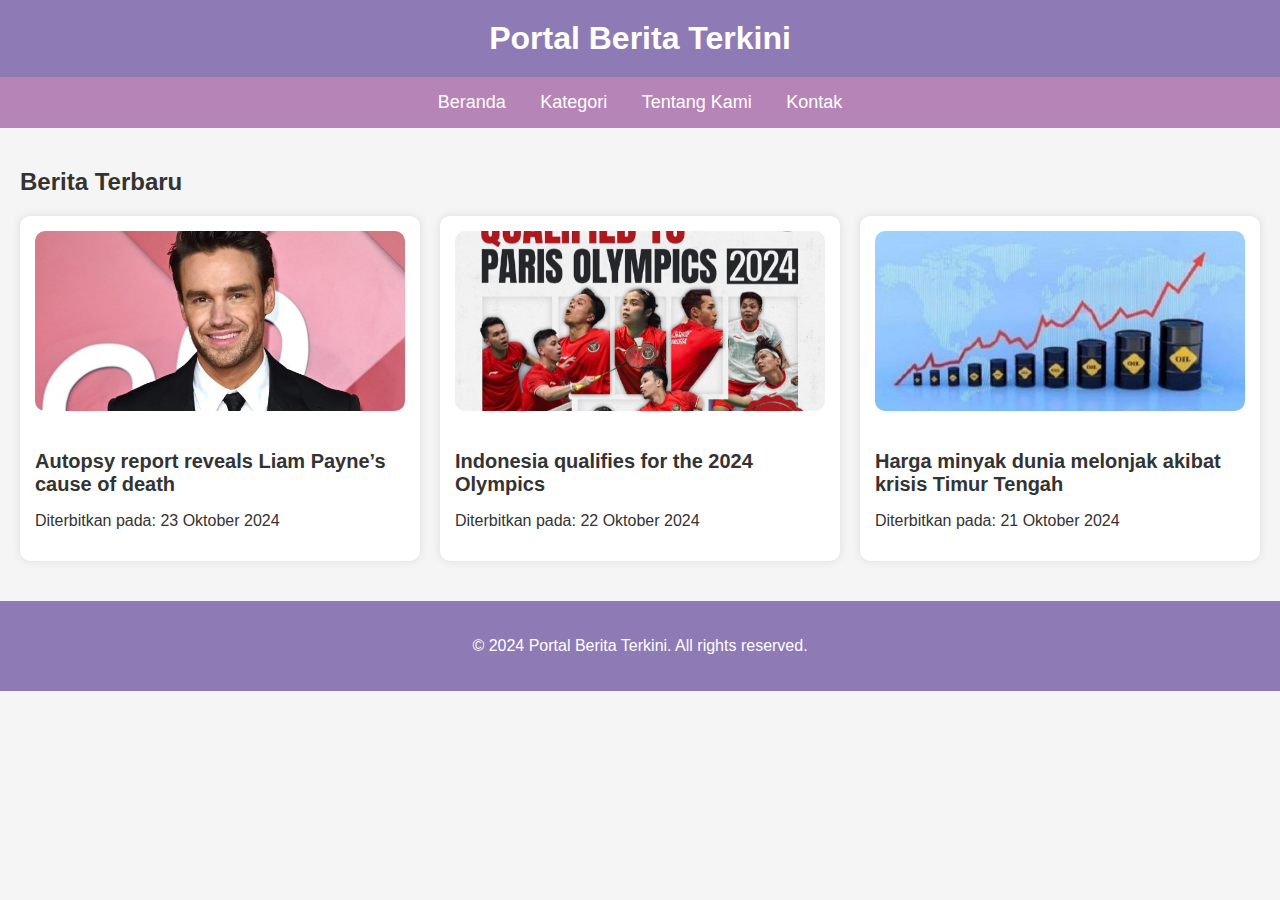
<file: index.html>
<!DOCTYPE html>
<html lang="id">
<head>
    <meta charset="UTF-8">
    <meta name="viewport" content="width=device-width, initial-scale=1.0">
    <title>Beranda - Portal Berita Terkini</title>
    <link rel="stylesheet" href="style.css">
</head>
<body>

<header>
    <h1>Portal Berita Terkini</h1>
</header>

<nav>
    <a href="index.html">Beranda</a>
    <a href="#">Kategori</a>
    <a href="#">Tentang Kami</a>
    <a href="#">Kontak</a>
</nav>

<div class="container">
    <h2>Berita Terbaru</h2>
    
    <div class="news-list">
        <div class="news-item">
            <img src="news-image1.jpg" alt="Berita 1">
            <h3><a href="news-detail-1.html">Autopsy report reveals Liam Payne’s cause of death</a></h3>
            <p>Diterbitkan pada: 23 Oktober 2024</p>
        </div>
        
        <div class="news-item">
            <img src="news-image2.jpg" alt="Berita 2">
            <h3><a href="news-detail-2.html">Indonesia qualifies for the 2024 Olympics</a></h3>
            <p>Diterbitkan pada: 22 Oktober 2024</p>
        </div>
        
        <div class="news-item">
            <img src="news-image3.jpg" alt="Berita 3">
            <h3><a href="news-detail-3.html">Harga minyak dunia melonjak akibat krisis Timur Tengah</a></h3>
            <p>Diterbitkan pada: 21 Oktober 2024</p>
        </div>
    </div>
</div>

<footer>
    <p>&copy; 2024 Portal Berita Terkini. All rights reserved.</p>
</footer>

</body>
</html>
</file>
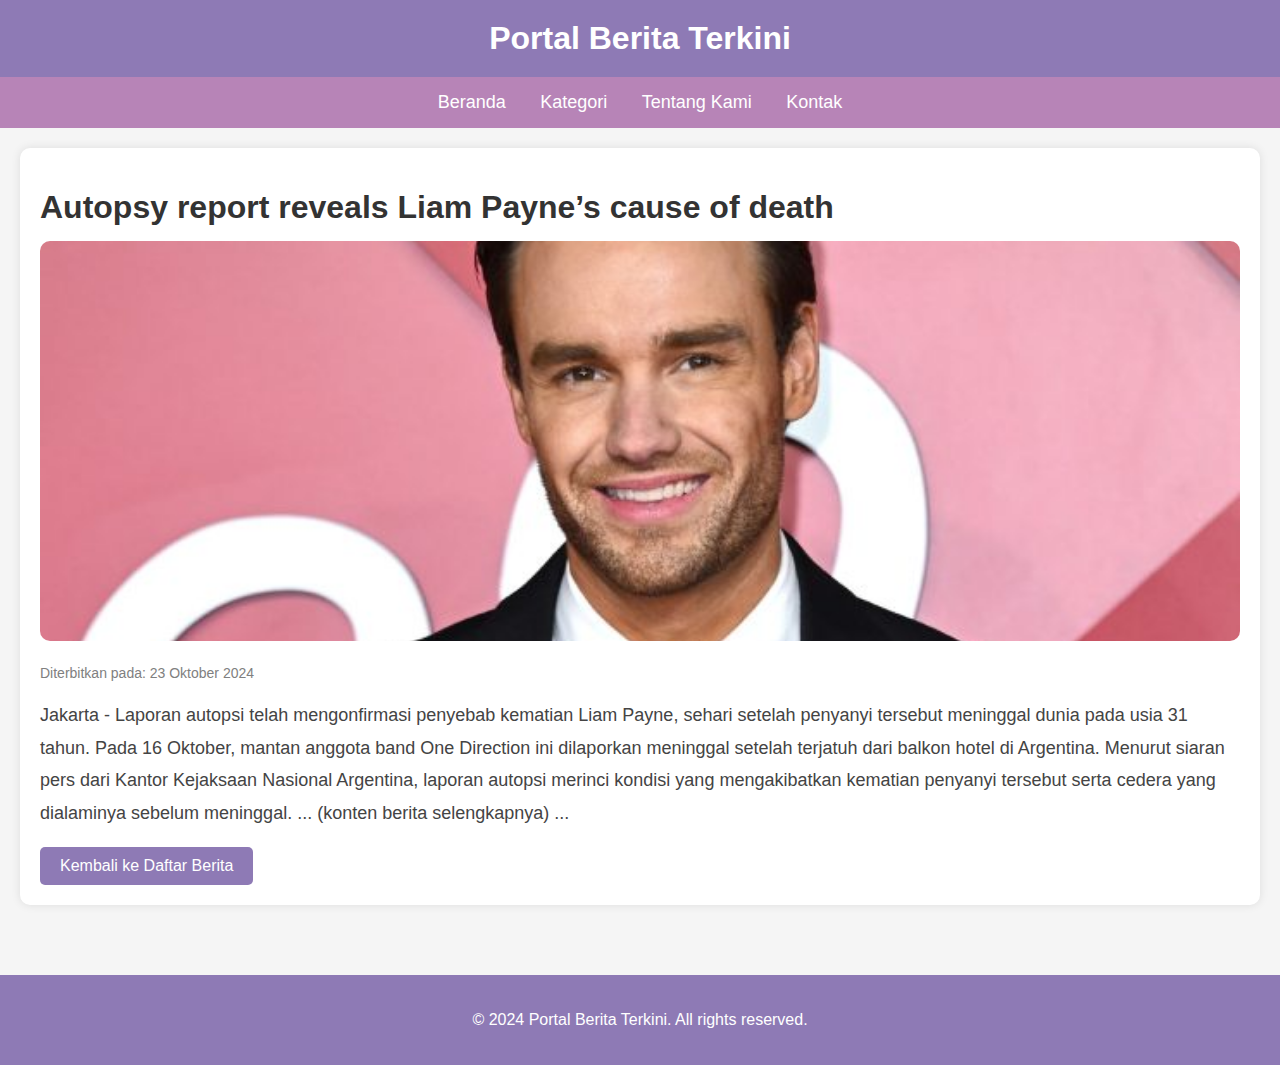
<file: news-detail-1.html>
<!DOCTYPE html>
<html lang="id">
<head>
    <meta charset="UTF-8">
    <meta name="viewport" content="width=device-width, initial-scale=1.0">
    <title>Autopsy Report - Berita 1</title>
    <link rel="stylesheet" href="style.css">
</head>
<body>

<header>
    <h1>Portal Berita Terkini</h1>
</header>

<nav>
    <a href="index.html">Beranda</a>
    <a href="#">Kategori</a>
    <a href="#">Tentang Kami</a>
    <a href="#">Kontak</a>
</nav>

<div class="container">
    <div class="news-container">
        <h1 class="news-title">Autopsy report reveals Liam Payne’s cause of death</h1>
        
        <div class="news-image">
            <img src="news-image1.jpg" alt="Gambar Utama Berita">
        </div>
        
        <div class="news-date">Diterbitkan pada: 23 Oktober 2024</div>
        
        <div class="news-content">
            <p>Jakarta - Laporan autopsi telah mengonfirmasi penyebab kematian Liam Payne, sehari setelah penyanyi tersebut meninggal dunia pada usia 31 tahun. Pada 16 Oktober, mantan anggota band One Direction ini dilaporkan meninggal setelah terjatuh dari balkon hotel di Argentina.
                Menurut siaran pers dari Kantor Kejaksaan Nasional Argentina, laporan autopsi merinci kondisi yang mengakibatkan kematian penyanyi tersebut serta cedera yang dialaminya sebelum meninggal.
                
                ... (konten berita selengkapnya) ...
            </p>
        </div>
        
        <a href="index.html" class="back-button">Kembali ke Daftar Berita</a>
    </div>
</div>

<footer>
    <p>&copy; 2024 Portal Berita Terkini. All rights reserved.</p>
</footer>

</body>
</html>
</file>
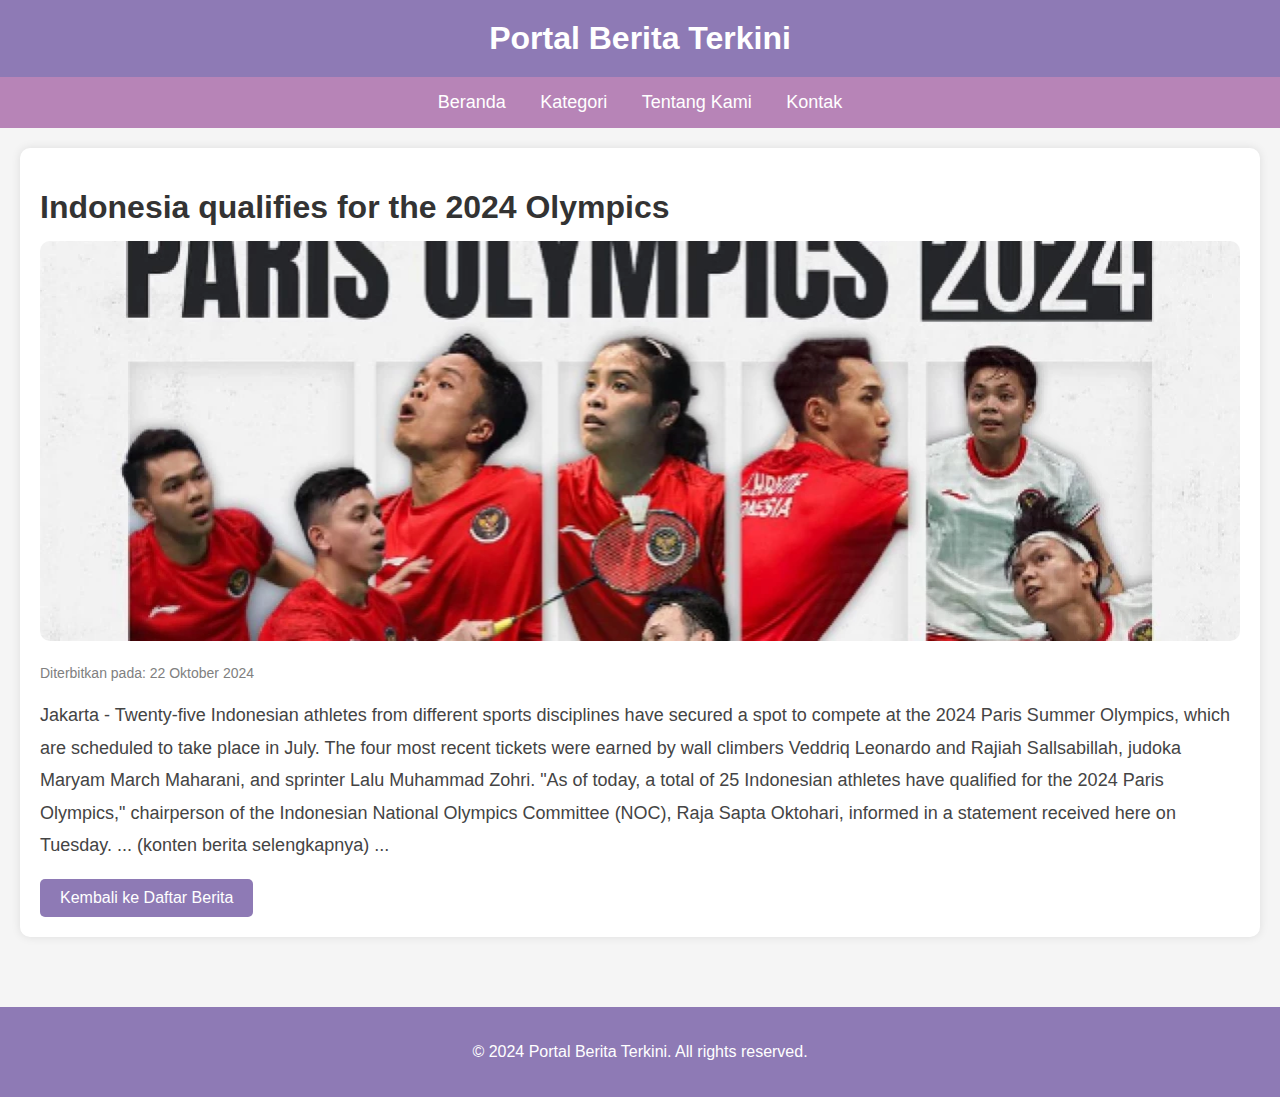
<file: news-detail-2.html>
<!DOCTYPE html>
<html lang="id">
<head>
    <meta charset="UTF-8">
    <meta name="viewport" content="width=device-width, initial-scale=1.0">
    <title>Autopsy Report - Berita 1</title>
    <link rel="stylesheet" href="style.css">
</head>
<body>

<header>
    <h1>Portal Berita Terkini</h1>
</header>

<nav>
    <a href="index.html">Beranda</a>
    <a href="#">Kategori</a>
    <a href="#">Tentang Kami</a>
    <a href="#">Kontak</a>
</nav>

<div class="container">
    <div class="news-container">
        <h1 class="news-title">Indonesia qualifies for the 2024 Olympics</h1>
        
        <div class="news-image">
            <img src="news-image2.jpg" alt="Gambar Utama Berita">
        </div>
        
        <div class="news-date">Diterbitkan pada: 22 Oktober 2024</div>
        
        <div class="news-content">
            <p>Jakarta - Twenty-five Indonesian athletes from different sports disciplines have secured a spot to compete at the 2024 Paris Summer Olympics, which are scheduled to take place in July.

                The four most recent tickets were earned by wall climbers Veddriq Leonardo and Rajiah Sallsabillah, judoka Maryam March Maharani, and sprinter Lalu Muhammad Zohri.
                
                "As of today, a total of 25 Indonesian athletes have qualified for the 2024 Paris Olympics," chairperson of the Indonesian National Olympics Committee (NOC), Raja Sapta Oktohari, informed in a statement received here on Tuesday.
                
                
                ... (konten berita selengkapnya) ...
            </p>
        </div>
        
        <a href="index.html" class="back-button">Kembali ke Daftar Berita</a>
    </div>
</div>

<footer>
    <p>&copy; 2024 Portal Berita Terkini. All rights reserved.</p>
</footer>

</body>
</html>
</file>
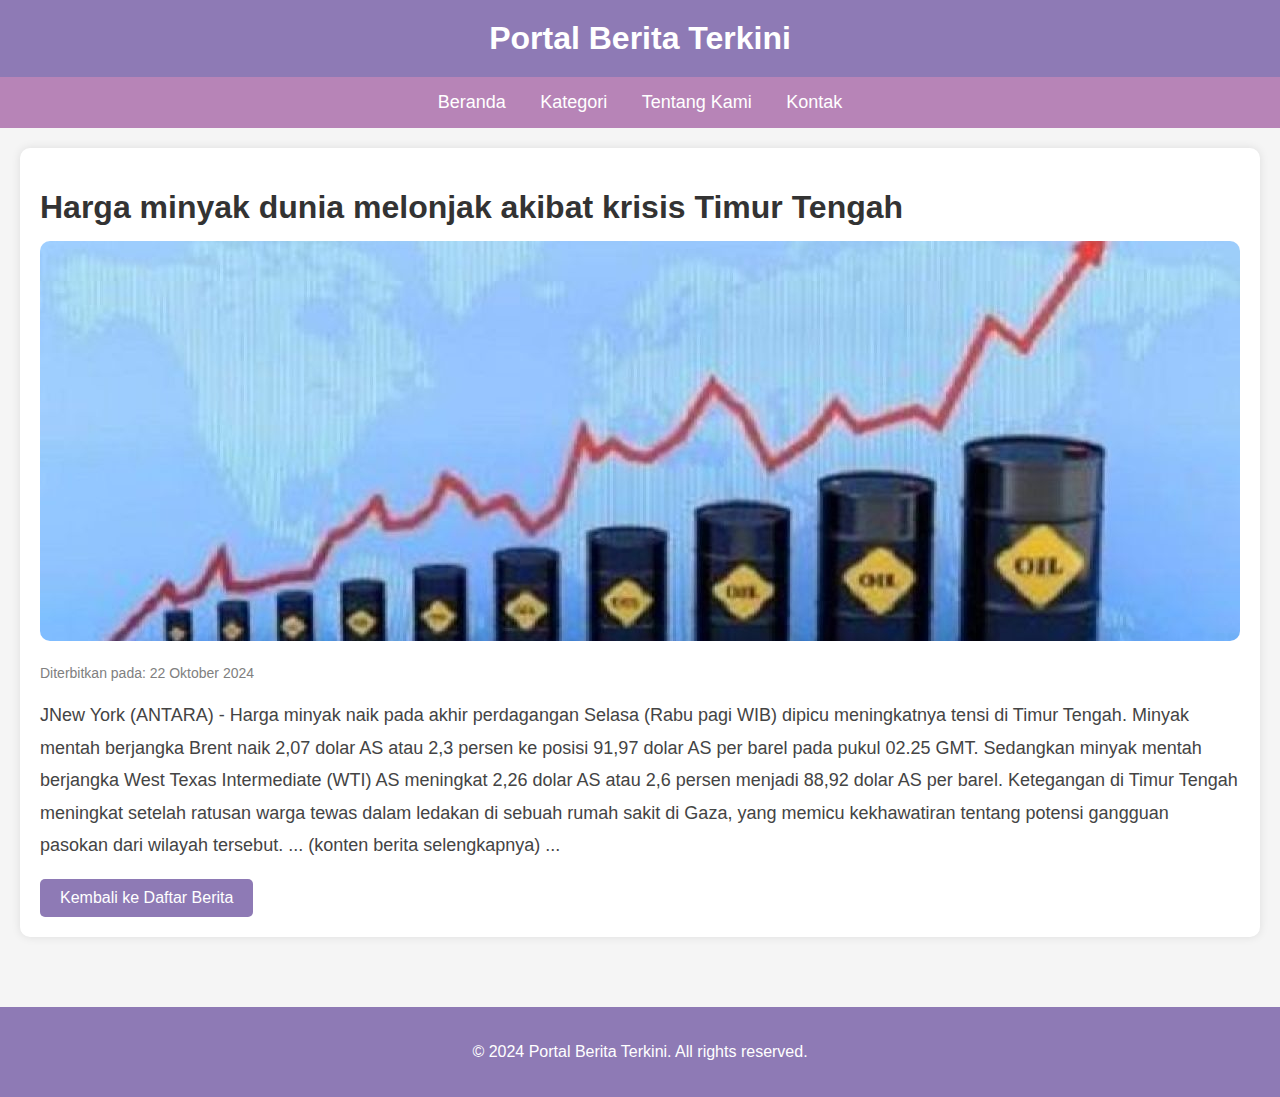
<file: news-detail-3.html>
<!DOCTYPE html>
<html lang="id">
<head>
    <meta charset="UTF-8">
    <meta name="viewport" content="width=device-width, initial-scale=1.0">
    <title>Autopsy Report - Berita 1</title>
    <link rel="stylesheet" href="style.css">
</head>
<body>

<header>
    <h1>Portal Berita Terkini</h1>
</header>

<nav>
    <a href="index.html">Beranda</a>
    <a href="#">Kategori</a>
    <a href="#">Tentang Kami</a>
    <a href="#">Kontak</a>
</nav>

<div class="container">
    <div class="news-container">
        <h1 class="news-title">Harga minyak dunia melonjak akibat krisis Timur Tengah</h1>
        
        <div class="news-image">
            <img src="news-image3.jpg" alt="Gambar Utama Berita">
        </div>
        
        <div class="news-date">Diterbitkan pada: 22 Oktober 2024</div>
        
        <div class="news-content">
            <p>JNew York (ANTARA) - Harga minyak naik pada akhir perdagangan Selasa (Rabu pagi WIB) dipicu meningkatnya tensi di Timur Tengah.

                Minyak mentah berjangka Brent naik 2,07 dolar AS atau 2,3 persen ke posisi 91,97 dolar AS per barel pada pukul 02.25 GMT. Sedangkan minyak mentah berjangka West Texas Intermediate (WTI) AS meningkat 2,26 dolar AS atau 2,6 persen menjadi 88,92 dolar AS per barel.
                
                Ketegangan di Timur Tengah meningkat setelah ratusan warga tewas dalam ledakan di sebuah rumah sakit di Gaza, yang memicu kekhawatiran tentang potensi gangguan pasokan dari wilayah tersebut.
                
                ... (konten berita selengkapnya) ...
            </p>
        </div>
        
        <a href="index.html" class="back-button">Kembali ke Daftar Berita</a>
    </div>
</div>

<footer>
    <p>&copy; 2024 Portal Berita Terkini. All rights reserved.</p>
</footer>

</body>
</html>
</file>
<file: style.css>
body {
    font-family: Arial, sans-serif;
    background-color: #F5F5F5;
    margin: 0;
    padding: 0;
    color: #333;
}

header {
    background-color: #8E7AB5;
    padding: 20px;
    text-align: center;
    color: white;
}

header h1 {
    margin: 0;
}

nav {
    background-color: #B784B7;
    padding: 15px;
    text-align: center;
}

nav a {
    color: white;
    text-decoration: none;
    margin: 0 15px;
    font-size: 18px;
}

nav a:hover {
    color: #E493B3;
}

.container {
    padding: 20px;
}

.news-container {
    background-color: white;
    padding: 20px;
    border-radius: 10px;
    box-shadow: 0 0 10px rgba(0, 0, 0, 0.1);
    margin-bottom: 30px;
}

.news-title {
    font-size: 32px;
    color: #333;
    margin-bottom: 15px;
}

.news-image img {
    width: 100%;
    max-height: 400px;
    object-fit: cover;
    border-radius: 10px;
    margin-bottom: 20px;
}

.news-date {
    font-size: 14px;
    color: gray;
    margin-bottom: 15px;
}

.news-content {
    font-size: 18px;
    line-height: 1.8;
    color: #444;
}

.back-button {
    display: inline-block;
    padding: 10px 20px;
    background-color: #8E7AB5;
    color: white;
    border: none;
    border-radius: 5px;
    cursor: pointer;
    text-decoration: none;
}

.back-button:hover {
    background-color: #B784B7;
}


.news-list {
    display: grid;
    grid-template-columns: repeat(auto-fit, minmax(300px, 1fr));
    gap: 20px;
}

.news-item {
    background-color: white;
    padding: 15px;
    border-radius: 10px;
    box-shadow: 0 0 10px rgba(0, 0, 0, 0.1);
    transition: transform 0.3s ease;
}

.news-item:hover {
    transform: translateY(-10px);
}

.news-item img {
    width: 100%;
    height: 180px;
    object-fit: cover;
    border-radius: 10px;
    margin-bottom: 15px;
}

.news-item h3 {
    font-size: 20px;
    margin-bottom: 10px;
}

.news-item h3 a {
    text-decoration: none;
    color: #333;
}

.news-item h3 a:hover {
    color: #8E7AB5;
}

footer {
    background-color: #8E7AB5;
    padding: 20px;
    text-align: center;
    color: white;
    margin-top: 20px;
}
</file>
